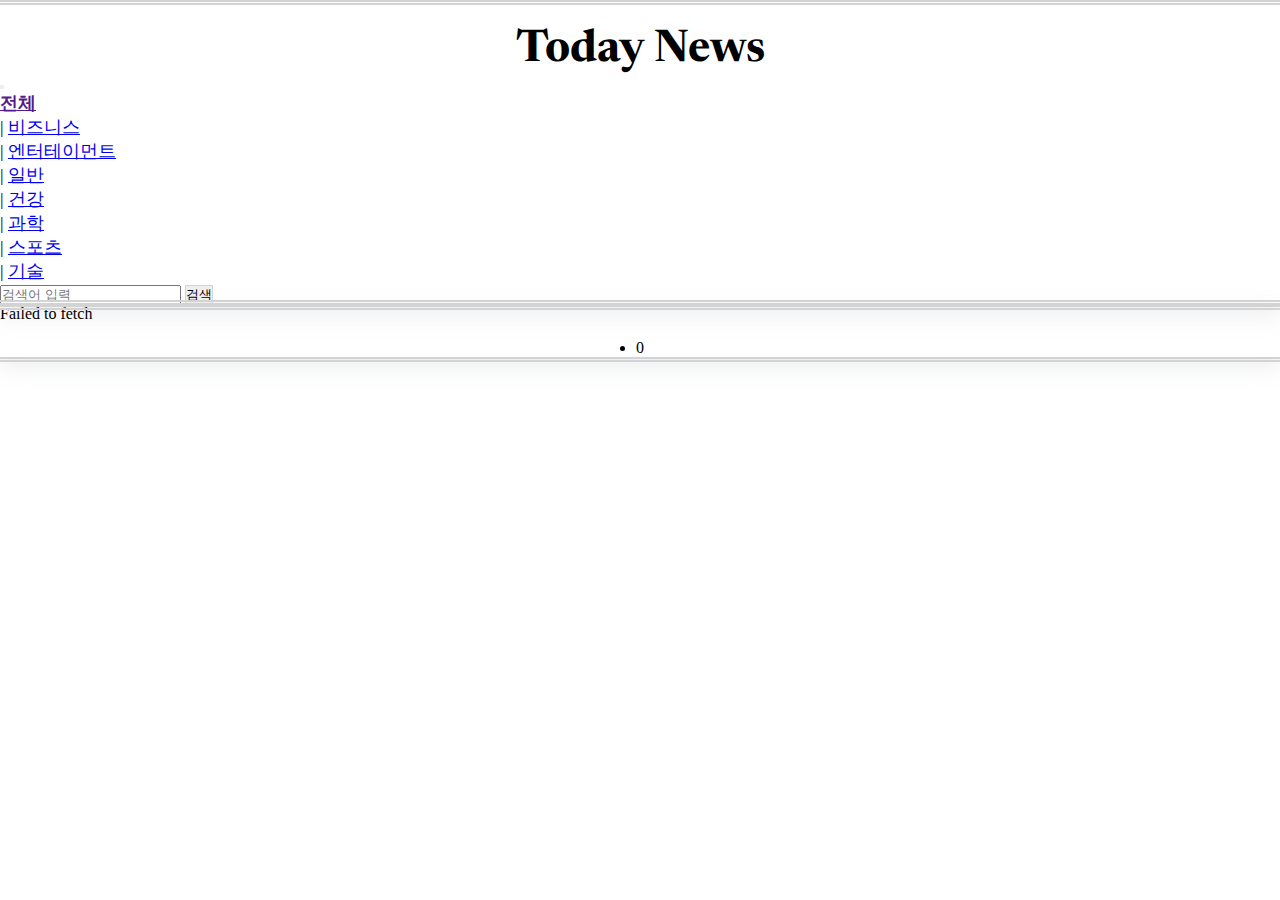
<file: Chapter10_뉴스_타임즈_만들기/index.html>
<!DOCTYPE html>
<html lang="en">
  <head>
    <meta charset="UTF-8" />
    <meta name="viewport" content="width=device-width, initial-scale=1.0" />
    <title>Depth-Times</title>

    <link rel="stylesheet" href="https://cdn.jsdelivr.net/npm/bootstrap@4.1.3/dist/css/bootstrap.min.css" integrity="sha384-MCw98/SFnGE8fJT3GXwEOngsV7Zt27NXFoaoApmYm81iuXoPkFOJwJ8ERdknLPMO" crossorigin="anonymous">


    <link rel="stylesheet" href="style.css" />
  </head>


  
  <body>

    <nav class="container p-0">

      <div class="head-line  bg-light">
        <span> Today News </span>
      </div>

      
      <div class="navbar navbar-expand-lg navbar-light  bg-light pb-4">

        
        <!-- <a class="navbar-brand pt-2" href="#">All</a>                                 -->
        
        <button style="margin:0 !important; padding:0 !important;" class="navbar-toggler" type="button" data-toggle="collapse" data-target="#navbarSupportedContent" aria-controls="navbarSupportedContent" aria-expanded="false" aria-label="Toggle navigation">
          <span class="navbar-toggler-icon"></span>
        </button>
      

        <!-- <form id="mobile-searchBar" class="form-inline my-1 my-lg-0 searchBar d-none"  onsubmit="return false;">
          <input id="mobile-search-input" class="search-input form-control mr-sm-2" type="search" placeholder="검색어 입력" aria-label="Search">  
          <button onclick="getNewsByKeyword()"   class="btn btn-outline-dark my-2 my-sm-0v font-weight-bold bd-color-LightGray"  >검색</button>
        </form>   -->


        <div class="collapse navbar-collapse menus" id="navbarSupportedContent">
          <ul class="navbar-nav mr-auto">
          
            <li class="nav-item">
              <a id="all" class="nav-link" href>전체</a>  
            </li>

            <li class="nav-item d-flex">
              <font class="nav-link px-1 deco">|</font>          
              <a id="business" class="nav-link" href="#">비즈니스</a>
            </li>
            
            <li class="nav-item d-flex">
              <font class="nav-link px-1 deco">|</font>
              <a id="entertainment" class="nav-link" href="#">엔터테이먼트</a>
            </li>

            <li class="nav-item d-flex">
              <font class="nav-link px-1 deco">|</font>      
              <a id="general"  class="nav-link" href="#">일반</a>
            </li>

            <li class="nav-item d-flex">
              <font class="nav-link px-1 deco">|</font>      
              <a id="health"  class="nav-link" href="#">건강</a>
            </li>

            <li class="nav-item d-flex">
              <font class="nav-link px-1 deco">|</font>      
              <a  id="science" class="nav-link" href="#">과학</a>
            </li>

            <li class="nav-item d-flex">
              <font class="nav-link px-1 deco">|</font>      
              <a  id="sports"  class="nav-link" href="#">스포츠</a>
            </li>

            <li class="nav-item d-flex">
              <font class="nav-link px-1 deco">|</font>      
              <a  id="technology"  class="nav-link" href="#">기술</a>
            </li>
          </ul>
          
          <form id="web-searchBar" class="form-inline my-1 my-lg-0 searchBar" onsubmit="return false;">
            <input id="web-search-input" class="search-input form-control mr-sm-2" type="search" placeholder="검색어 입력" aria-label="Search"> 
            <button onclick="getNewsByKeyword()"   class="btn btn-outline-dark my-2 my-sm-0v font-weight-bold bd-color-LightGray"  >검색</button>
          </form> 

        </div>

        <!-- <form id="web-searchBar" class="form-inline my-1 my-lg-0 searchBar" onsubmit="return false;">
          <input id="web-search-input" class="search-input form-control mr-sm-2" type="search" placeholder="검색어 입력" aria-label="Search"> 
          <button onclick="getNewsByKeyword()"   class="btn btn-outline-dark my-2 my-sm-0v font-weight-bold bd-color-LightGray"  >검색</button>
        </form>  -->


      </div>

    </nav>



    <main class="container bg-light">
      <div id="news-board"  style=" padding:0; ">  <!-- border: 3px solid black; -->

         <!-- <div class = "row news" style=" margin: 0;  ">  
              <div class="col-4" style="padding: 0 !important; ">
                  <img class="news-img" src="보류"  onerror="this.onerror=null; this.src='./image/No_Image.png';"  >
              </div>

              <div class="col-8" >
                  <h2>코딩알려주는 누나 전격 수업 오픈하다!!!   </h2>
                  <p>     
                      코딩알려주는 누나가 자바스크립트 강의를 오픈했다 강의 완판되었다.
                  </p>
                  <div>
                      KBS * 2022-11-11
                  </div>
              </div>
          </div>    -->
      </div>


      <div  aria-label="Page navigation example" style="display: flex; justify-content: center; padding-top:1em;">
          <ul class="pagination">
              
            <!-- <li class="page-item"><a class="page-link">&lt</a></li>
              <li class="page-item"><a class="page-link">&lt&lt</a></li>
              <li class="page-item active"><a class="page-link" href="#">1</a></li>
              <li class="page-item"><a class="page-link" href="#">2</a></li>
              <li class="page-item"><a class="page-link" href="#">3</a></li>
              <li class="page-item"><a class="page-link" href="#">4</a></li>
              <li class="page-item"><a class="page-link" href="#">5</a></li>
              <li class="page-item"><a class="page-link" href="#">&gt;</a></li>
              <li class="page-item"><a class="page-link" href="#">&gt;&gt;</a></li> -->
              
              <!-- <li class="page-item"><a class="page-link" href="#">Previous</a></li>
              <li class="page-item"><a class="page-link" href="#">1</a></li>
              <li class="page-item"><a class="page-link" href="#">2</a></li>
              <li class="page-item"><a class="page-link" href="#">3</a></li>
              <li class="page-item"><a class="page-link" href="#">Next</a></li> -->
          </ul>
      </div>
    </main>


 

    <script src="https://code.jquery.com/jquery-3.3.1.slim.min.js" integrity="sha384-q8i/X+965DzO0rT7abK41JStQIAqVgRVzpbzo5smXKp4YfRvH+8abtTE1Pi6jizo" crossorigin="anonymous"></script>
    <script src="https://cdn.jsdelivr.net/npm/popper.js@1.14.3/dist/umd/popper.min.js" integrity="sha384-ZMP7rVo3mIykV+2+9J3UJ46jBk0WLaUAdn689aCwoqbBJiSnjAK/l8WvCWPIPm49" crossorigin="anonymous"></script>
    <script src="https://cdn.jsdelivr.net/npm/bootstrap@4.1.3/dist/js/bootstrap.min.js" integrity="sha384-ChfqqxuZUCnJSK3+MXmPNIyE6ZbWh2IMqE241rYiqJxyMiZ6OW/JmZQ5stwEULTy" crossorigin="anonymous"></script>

    <script src="main.js"></script>
  </body>
</html>
</file>
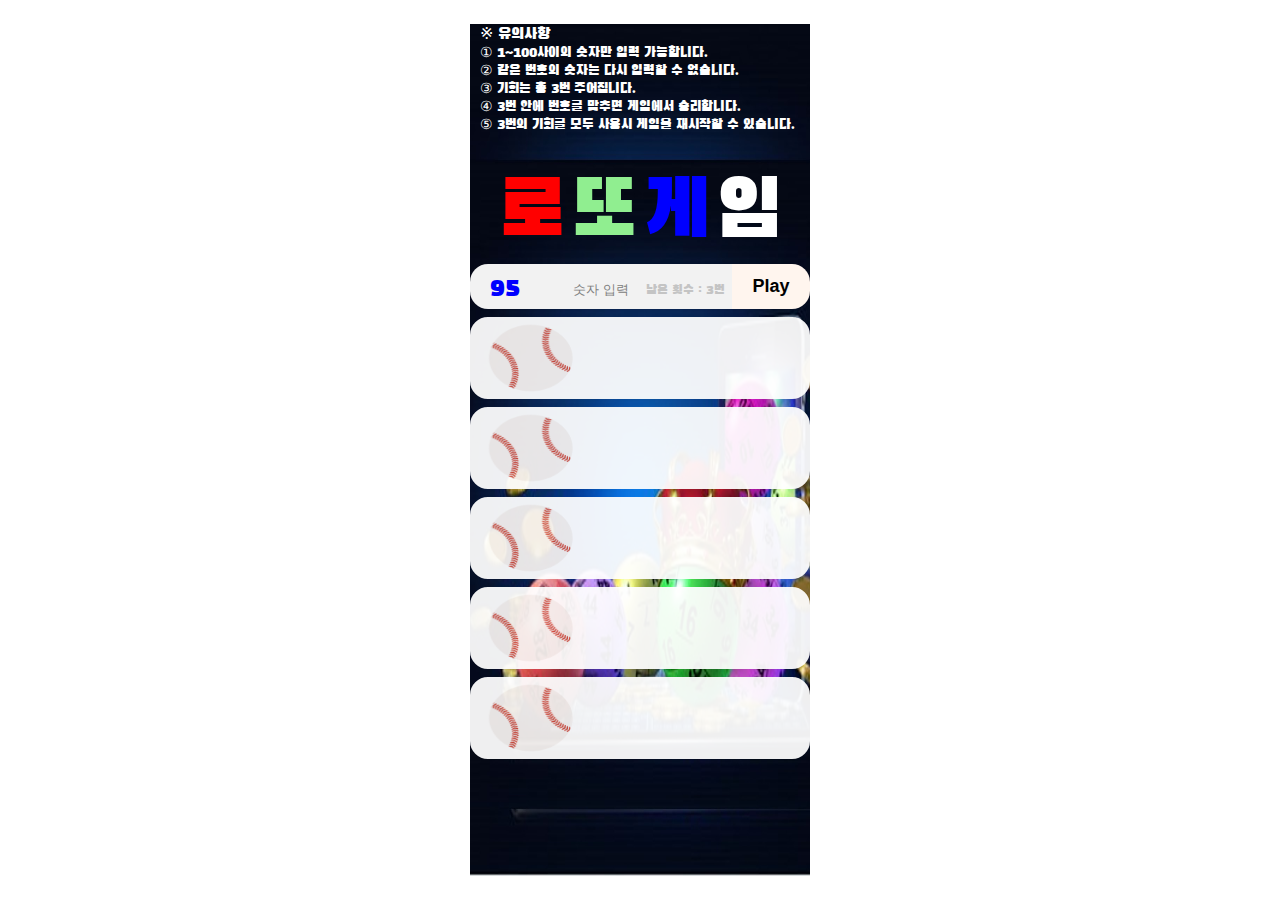
<file: Chapter7_숫자_맞추기_게임/index.html>
<!DOCTYPE html>
<html lang="en">
  <head>
    <meta charset="UTF-8" />
    <meta name="viewport" content="width=device-width, initial-scale=1.0" />
    <title></title>
    <link rel="stylesheet" href="style.css" />
      
    
  </head>
  <body>
  
    <main>  
      <article>   

        <!-- Notice Box -->
        <div class="notice">
          <div class="notice__title"> ※ 유의사항</div>
          <div class="notice__content__01"> ① 1~100사이의 숫자만 입력 가능합니다. </div>
          <div class="notice__content__01"> ② 같은 번호의 숫자는 다시 입력할 수 없습니다. </div>
          <div class="notice__content__01"> ③ 기회는 총 3번 주어집니다.</div>
          <div class="notice__content__01"> ④ 3번 안에 번호를 맞추면 게임에서 승리합니다.</div>
          <div class="notice__content__01"> ⑤ 3번의 기회를 모두 사용시 게임을 재시작할 수 있습니다.</div>
        </div>

        <br> 

        <!-- Title Box -->
        <div class="title">  
          <span class="fs-80 f-color-red"         >로</span>
          <span class="fs-80 f-color-lightgreen"  >또</span>
          <span class="fs-80 f-color-blue"        >게</span>
          <span class="fs-80 f-color-white"       >임</span>
        </div>


        <!-- input Box -->
        <div class="input" >   
          <input class="input__text"  id="user-input"     type="text"     placeholder="숫자 입력">   
          <button class="input__button" id="play-button" > Play </button>   
          <button class="reset__button d-none" id="reset-button" > Reset </button>   

          <span id="count-box" class="input__count--text">남은 횟수 : 3번</span>
          <span id="valid-box" class="input__valid--text"></span> 
          <span id="correct-box" class="input__correct--text"></span> 
          <!-- <span style="position: absolute; right: 10px; pointer-events: none; font-size: 15px; color: #c4c4c4;">⋁⋀</span> -->
        </div>


        <!-- Number Predict Box  -->
        <div class="number__pradict">

          <div id="predict-box1" class="number__pradict__chance" > 
            <div class="number__pradict__chance__lotto">  
              <img src="image/lotto.jpg" >  
              
              <div>  
                  1st
              </div>
            </div>

            <div id="ball-box1" class="number__pradict__chance__num"   >   
                <img src="image/baseball.png" class="width-80">
                <div id="ball-box1-text"></div>
            </div>

            
            <div id="upDown-box1" class="number__pradict__chance__result">  
              <img id="up-image" src="image/up.jpg" class="width-101 d-none">   <!--  d-none -->
              <img id="down-image" src="image/down.jpg"   class="width-101 d-none">   <!--  d-none -->
              <img id="right-image"  src="image/right.jpg"   class="width-101 d-none">    <!--  d-none -->

              <div id="result-box1"> </div>
            </div>
          </div>





          <div id="predict-box2" class="number__pradict__chance"> 
            <div class="number__pradict__chance__lotto"  > 
              <img src="image/lotto.jpg">  
              
              <div>  
                  2nd
              </div>
            </div>

            <div id="ball-box2" class="number__pradict__chance__num"   >  
                <img src="image/baseball.png" class="width-80">
                <div id="ball-box2-text"></div>
            </div>

            <div id="upDown-box2"  class="number__pradict__chance__result" > 
              <img id="up-image" src="image/up.jpg" class="width-101 d-none"> 
              <img id="down-image" src="image/down.jpg"   class="width-101 d-none">  
              <img id="right-image"  src="image/right.jpg"   class="width-101 d-none">  

              <div id="result-box2"> </div>
            </div>
          </div>    
          



          <div id="predict-box3" class="number__pradict__chance"> 
            <div class="number__pradict__chance__lotto"  > 
              <img src="image/lotto.jpg">  
              
              <div>  
                  3rd
              </div>
            </div>

            <div id="ball-box3" class="number__pradict__chance__num"   >  
                <img src="image/baseball.png" class="width-80">
                <div id="ball-box3-text"></div>
            </div>

            <div id="upDown-box3"  class="number__pradict__chance__result" > 
              <img id="up-image" src="image/up.jpg" class="width-101 d-none"> 
              <img id="down-image" src="image/down.jpg"   class="width-101 d-none">  
              <img id="right-image"  src="image/right.jpg"   class="width-101 d-none">  
              
              <div id="result-box3"> </div>
            </div>
          </div>    
          



          <div id="predict-box4" class="number__pradict__chance"> 
            <div class="number__pradict__chance__lotto"  > 
              <img src="image/lotto.jpg">  
              
              <div>  
                  4th
              </div>
            </div>

            <div id="ball-box4" class="number__pradict__chance__num"   >  
                <img src="image/baseball.png"   class="width-80">
                <div id="ball-box4-text"></div>
            </div>

            <div id="upDown-box4"  class="number__pradict__chance__result" > 
              <img id="up-image" src="image/up.jpg" class="width-101 d-none"> 
              <img id="down-image" src="image/down.jpg"   class="width-101 d-none">  
              <img id="right-image"  src="image/right.jpg"   class="width-101 d-none">                
              <div id="result-box4">  </div>
            </div>
          </div>    





          <div id="predict-box5" class="number__pradict__chance"> 
            <div class="number__pradict__chance__lotto"  > 
              <img src="image/lotto.jpg">  
              
              <div>  
                  5th
              </div>
            </div>

            <div id="ball-box5"  class="number__pradict__chance__num"   >  
                <img src="image/baseball.png"   class="width-80">
                <div id="ball-box5-text"></div>
            </div>

            <div id="upDown-box5"  class="number__pradict__chance__result">  
              <img id="up-image" src="image/up.jpg" class="width-101 d-none"> 
              <img id="down-image" src="image/down.jpg"   class="width-101 d-none">  
              <img id="right-image"  src="image/right.jpg"   class="width-101 d-none">   
                        
              <div id="result-box5"> </div>

            </div>
          </div> 
        </div>

      </article>
    </main>

    



    <script src="main.js"></script>
  </body>
</html>
</file>
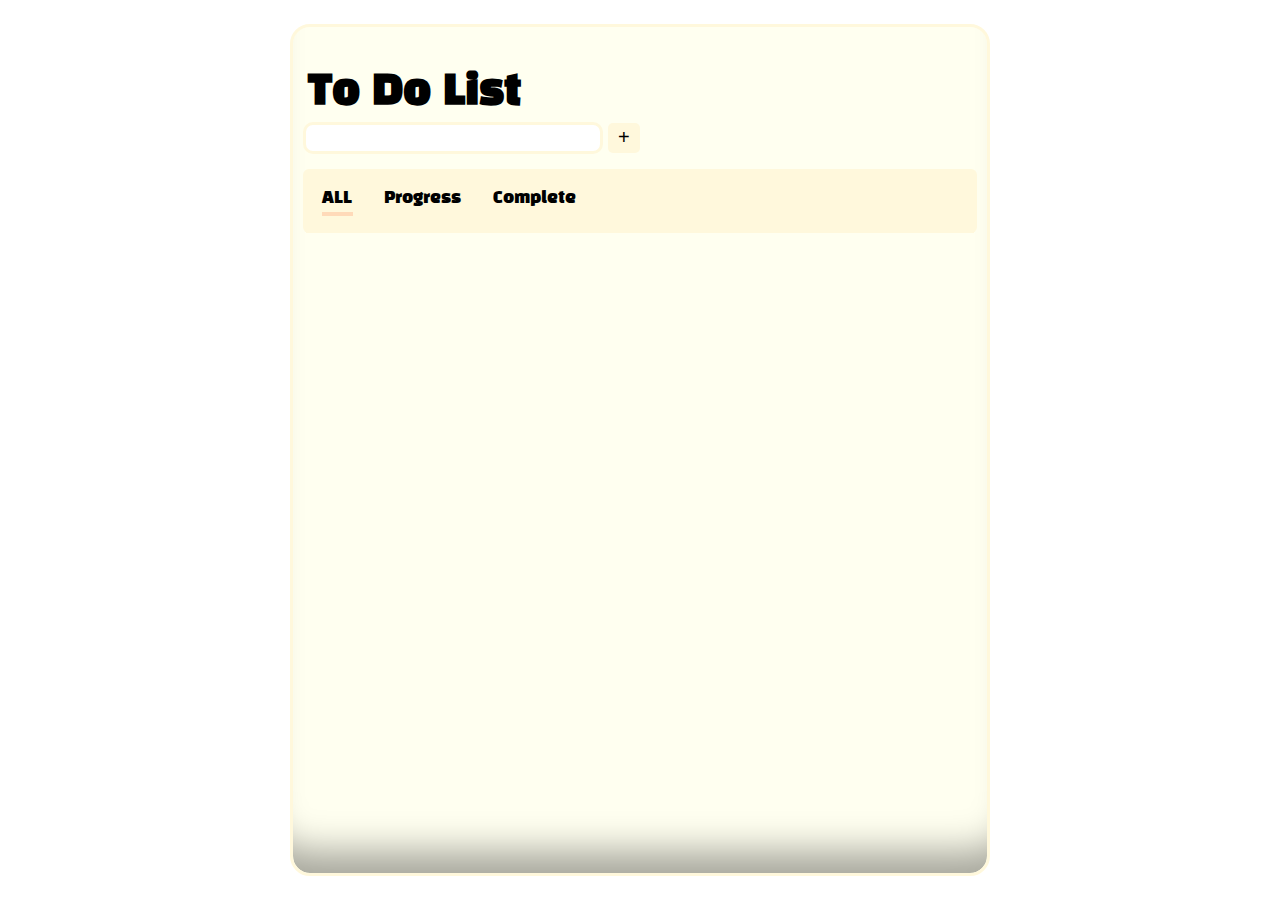
<file: Chapter8_TO_DO_LIST_앱/index.html>
<!DOCTYPE html>
<html lang="en">
<head>
    <meta charset="UTF-8">
    <meta name="viewport" content="width=device-width, initial-scale=1.0">
    <title>Document</title>
    <!-- <link href="https://cdn.jsdelivr.net/npm/bootstrap@5.2.3/dist/css/bootstrap.min.css" rel="stylesheet" integrity="sha384-rbsA2VBKQhggwzxH7pPCaAqO46MgnOM80zW1RWuH61DGLwZJEdK2Kadq2F9CUG65" crossorigin="anonymous"> -->
    <link rel="stylesheet" href="style.css">


</head>
<body>
    
    <main>
      <article class="toDo">
        
        <!-- toDO title-->
        <section class="toDo__title">
          <h1> To Do List </h1>
        </section>

        <!-- toDO input-->
        <section class="toDo__input">   
            <input type="text" id="task-input">
            <button id="add-button"> + </button>
        </section>

        <!-- toDO task-->
        <section class="toDo__task">

            <div class="toDo__task__tab">
                <div id="under-line"> </div>

                <a id="all" >
                    ALL
                </a>

                <a id="progress">
                    Progress
                </a>

                <a id="complete">
                    Complete
                </a>
            </div>

            <div id="task-board" class="toDo__task__content">

            </div>



            
        </section>

      </article>
    </main>




    <!-- <script src="https://cdn.jsdelivr.net/npm/bootstrap@5.2.3/dist/js/bootstrap.bundle.min.js" integrity="sha384-kenU1KFdBIe4zVF0s0G1M5b4hcpxyD9F7jL+jjXkk+Q2h455rYXK/7HAuoJl+0I4" crossorigin="anonymous"></script> -->
    <script src="main.js"></script>
</body>
</html>
</file>
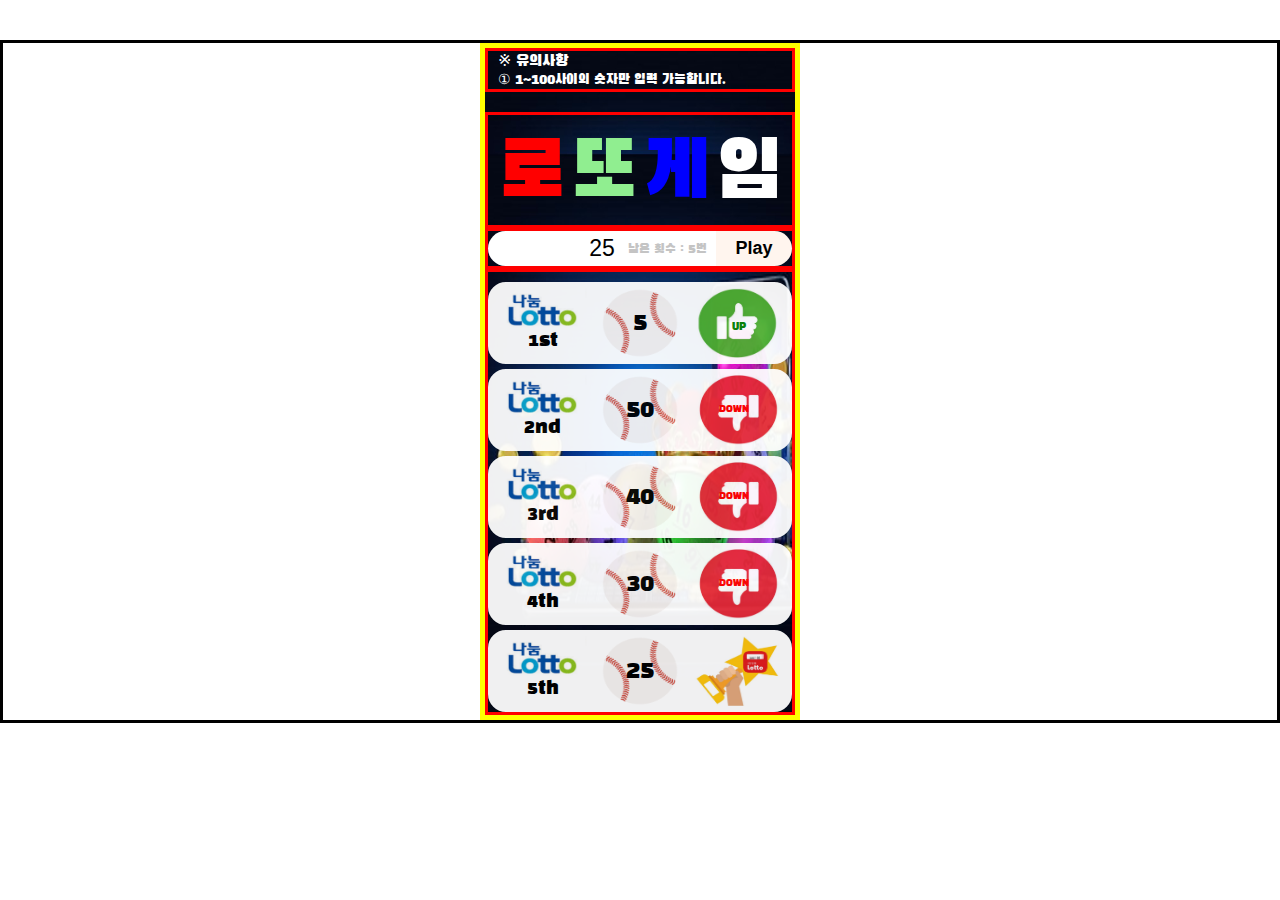
<file: Chapter7_숫자_맞추기_게임/index_layout.html>
<!DOCTYPE html>
<html lang="en">
  <head>
    <meta charset="UTF-8" />
    <meta name="viewport" content="width=device-width, initial-scale=1.0" />
    <title></title>
    <link rel="stylesheet" href="style.css" />

    <style>
      @import url('https://fonts.googleapis.com/css2?family=Black+Han+Sans&family=Merriweather:ital,wght@0,300;0,400;0,700;0,900;1,300;1,400;1,700;1,900&family=Song+Myung&display=swap');
      
      *,
      *::before,
      *::after {
        margin: 0;
        padding: 0;
        box-sizing: border-box;  
      }

      body{ 
        /* font-size: 18px; */
        color: white;
        font-family: 'Black Han Sans', 'Merriweather', 'Song Myung'
      }

      input::placeholder {
        color: gray; 
        font-size: 12px;
      }

      .search-input:hover{
          box-shadow: 0 1px 6px rgba(32, 33, 36, .28);
          border-color: transparent;
      }
      
      /* 추가해보면 좋을 이벤트들 
       * 1. 숫자 입력 후 Play 클릭시,  하단 박스에 visibility 처리, 애니메이션 처리
       * 2. 공이 계속 회전되도록 하기.     
       * 3. 폰트색, 크기 등 신경쓰기
       * 
      */

    </style>


  </head>
  <body>
    
    

    <br>
    <br>


    <div class="main" style="border: 3px solid black; display: flex; justify-content: center;">   <!--  height: 650px;  -->
      <div style="border: 5px solid yellow;  width: 320px;  background-image: url('image/space.jpg'); background-repeat: no-repeat;  background-size: 100% 100%;  background-position: center;  ">      <!-- border: 1px solid green;   background-size:cover -->
        
        <!-- Notice Box -->
        <div style="border: 3px solid red;">
          <div style="padding-left: 10px;"> ※ 유의사항</div>
          <div style="padding-left: 10px; font-size:14px;"> ① 1~100사이의 숫자만 입력 가능합니다. </div>
        </div>

        <br> 

        <!-- Title Box -->
        <div style="text-align: center; border: 3px solid red; padding: 10px 10px 0px 10px;" >  <!-- border:1px solid brown; -->
          <!-- <span style="font-size: 80px; color: white;">로또 게임</span>  -->
          <span style="font-size: 80px; color: red;">로</span>
          <span style="font-size: 80px; color: lightgreen;">또</span>
          <span style="font-size: 80px; color: blue;">게</span>
          <span style="font-size: 80px; color: white;">임</span>
        </div>


        <!-- input Box -->
        <div style=" display: flex; align-items: center; position: relative;  border: 3px solid red;">   

          <input   type="text"            id="search-input"  value="25"        style="width: 75%;         border-top-left-radius: 18px; border-bottom-left-radius: 18px; font-size: 23px; text-align: center;   height: 35px; border: none;">   <!-- flex-grow: 1;,    border: 1px solid #e4e4e4; -->
          <button  style="width: 25%;     border-top-right-radius: 18px; border-bottom-right-radius: 18px;          font-size: 18px; font-weight: bold; text-align: center;     height: 35px; background-color:seashell;  border: none;"> Play </button>   <!-- flex-grow: 1;  -->

          <span style="position: absolute; right: 85px; bottom: 8px; pointer-events: none; font-size: 12.5px; color: #c4c4c4;">남은 횟수 : 5번</span>
          <!-- <span style="position: absolute; right: 10px; pointer-events: none; font-size: 15px; color: #c4c4c4;">⋁⋀</span> -->
        </div>


        <!-- Number Predict Box  -->
        <div style="border: 3px solid red;">
          <div style="display: flex; margin-top: 10px;   opacity: 0.94; border:6px solid white; border-radius: 18px;"> 
            <div style="width: 33.3%; text-align: center;    position: relative;   height: 70px; ">  
              <img src="image/lotto.jpg" style="width: 100%; height: 100%;" >  
              
              <div style="position: absolute; top: 75%; left: 50%; transform: translate(-50%, -50%); font-size: 18px; color: black; ">  <!-- font-weight: bold; -->
                  1st
              </div>
            </div>

            <div style="width: 33.3%; text-align: center;       position: relative;      height: 70px;   background-color: rgba(255, 255, 255); ">  <!-- , 0.5   border-radius: 53px;    background-color: rgba(255, 62, 14, 0.493);       background-color: rgba(255, 62, 14, 0.493);    border-color: red;  -->
                <img src="image/baseball.png" style="width: 80%; height: 100%; ">
                <div style="position: absolute; top: 50%; left: 50%; transform: translate(-50%, -50%); font-size: 24px; color: black;  ">  <!-- font-weight: bold; -->
                    5
                </div>
            </div>

            <div style="width: 33.3%; text-align: center;    position: relative;    height: 70px; ">  <!-- border-color: red;  -->
              <img src="image/up.jpg" style="width: 101%; height: 100%;   ">  <!-- border-radius: 90px; -->
              
              <div style="position: absolute; top: 55%; left: 52%; transform: translate(-50%, -50%); font-size: 10px; color: green; ">  <!-- font-weight: bold; -->
                  UP
              </div>
            </div>
          </div>





          <div style="display: flex; margin-top: 5px;   opacity: 0.94;  border:6px solid white; border-radius: 18px;"> <!-- border:1px solid brown; --> 
            <div style="width: 33.3%; text-align: center;    position: relative;   height: 70px; ">  <!-- border-color: red;  -->
              <img src="image/lotto.jpg" style="width: 100%; height: 100%; ">  <!--  opacity: 0.2;-->
              
              <div style="position: absolute; top: 75%; left: 50%; transform: translate(-50%, -50%); font-size: 18px; color: black; ">  <!-- font-weight: bold; -->
                  2nd
              </div>
            </div>

            <div style="width: 33.3%; text-align: center;       position: relative;      height: 70px;   background-color: rgba(255, 255, 255); ">  <!-- , 0.5   border-radius: 53px;    background-color: rgba(255, 62, 14, 0.493);       background-color: rgba(255, 62, 14, 0.493);    border-color: red;  -->
                <img src="image/baseball.png" style="width: 80%; height: 100%; ">
                <div style="position: absolute; top: 50%; left: 50%; transform: translate(-50%, -50%); font-size: 24px; color: black;  ">  <!-- font-weight: bold; -->
                    50
                </div>
            </div>

            <div style="width: 33.3%; text-align: center;    position: relative;    height: 70px; ">  <!-- border-color: red;  -->
              <img src="image/down.jpg" style="width: 101%; height: 100%;   ">  <!-- border-radius: 90px; -->
              
              <div style="position: absolute; top: 48%; left: 46.5%; transform: translate(-50%, -50%); font-size: 9px; color: red; ">  <!-- font-weight: bold; -->
                  DOWN
              </div>
            </div>
          </div>    
          
          
          <div style="display: flex; margin-top: 5px;   opacity: 0.94;  border:6px solid white; border-radius: 18px;"> <!-- border:1px solid brown; --> 
            <div style="width: 33.3%; text-align: center;    position: relative;   height: 70px; ">  <!-- border-color: red;  -->
              <img src="image/lotto.jpg" style="width: 100%; height: 100%; ">  <!--  opacity: 0.2;-->
              
              <div style="position: absolute; top: 75%; left: 50%; transform: translate(-50%, -50%); font-size: 18px; color: black; ">  <!-- font-weight: bold; -->
                  3rd
              </div>
            </div>

            <div style="width: 33.3%; text-align: center;       position: relative;      height: 70px;   background-color: rgba(255, 255, 255); ">  <!-- , 0.5   border-radius: 53px;    background-color: rgba(255, 62, 14, 0.493);       background-color: rgba(255, 62, 14, 0.493);    border-color: red;  -->
                <img src="image/baseball.png" style="width: 80%; height: 100%; ">
                <div style="position: absolute; top: 50%; left: 50%; transform: translate(-50%, -50%); font-size: 24px; color: black;  ">  <!-- font-weight: bold; -->
                    40
                </div>
            </div>

            <div style="width: 33.3%; text-align: center;    position: relative;    height: 70px; ">  <!-- border-color: red;  -->
              <img src="image/down.jpg" style="width: 101%; height: 100%;   ">  <!-- border-radius: 90px; -->
              
              <div style="position: absolute; top: 48%; left: 46.5%; transform: translate(-50%, -50%); font-size: 9px; color: red; ">  <!-- font-weight: bold; -->
                DOWN
              </div>
            </div>
          </div>    
          

          <div style="display: flex; margin-top: 5px;   opacity: 0.94;  border:6px solid white; border-radius: 18px;"> <!-- border:1px solid brown; --> 
            <div style="width: 33.3%; text-align: center;    position: relative;   height: 70px; ">  <!-- border-color: red;  -->
              <img src="image/lotto.jpg" style="width: 100%; height: 100%; ">  <!--  opacity: 0.2;-->
              
              <div style="position: absolute; top: 75%; left: 50%; transform: translate(-50%, -50%); font-size: 18px; color: black; ">  <!-- font-weight: bold; -->
                  4th
              </div>
            </div>

            <div style="width: 33.3%; text-align: center;       position: relative;      height: 70px;   background-color: rgba(255, 255, 255); ">  <!-- , 0.5   border-radius: 53px;    background-color: rgba(255, 62, 14, 0.493);       background-color: rgba(255, 62, 14, 0.493);    border-color: red;  -->
                <img src="image/baseball.png" style="width: 80%; height: 100%; ">
                <div style="position: absolute; top: 50%; left: 50%; transform: translate(-50%, -50%); font-size: 24px; color: black;  ">  <!-- font-weight: bold; -->
                    30
                </div>
            </div>

            <div style="width: 33.3%; text-align: center;    position: relative;    height: 70px; ">  <!-- border-color: red;  -->
              <img src="image/down.jpg" style="width: 101%; height: 100%;   ">  <!-- border-radius: 90px; -->
              
              <div style="position: absolute; top: 48%; left: 46.5%; transform: translate(-50%, -50%); font-size: 9px; color: red; ">  <!-- font-weight: bold; -->
                  DOWN
              </div>
            </div>
          </div>    



          <div style="display: flex; margin-top: 5px;  opacity: 0.94;  border:6px solid white; border-radius: 18px;"> <!-- border:1px solid brown; --> 
            <div style="width: 33.3%; text-align: center;    position: relative;   height: 70px; ">  <!-- border-color: red;  -->
              <img src="image/lotto.jpg" style="width: 100%; height: 100%; ">  <!--  opacity: 0.2;-->
              
              <div style="position: absolute; top: 75%; left: 50%; transform: translate(-50%, -50%); font-size: 18px; color: black; ">  <!-- font-weight: bold; -->
                  5th
              </div>
            </div>

            <div style="width: 33.3%; text-align: center;       position: relative;      height: 70px;   background-color: rgba(255, 255, 255); ">  <!-- , 0.5   border-radius: 53px;    background-color: rgba(255, 62, 14, 0.493);       background-color: rgba(255, 62, 14, 0.493);    border-color: red;  -->
                <img src="image/baseball.png" style="width: 80%; height: 100%; ">
                <div style="position: absolute; top: 50%; left: 50%; transform: translate(-50%, -50%); font-size: 24px; color: black;  ">  <!-- font-weight: bold; -->
                    25
                </div>
            </div>

            <div style="width: 33.3%; text-align: center;    position: relative;    height: 70px; ">  <!-- border-color: red;  -->
              <img src="image/right.jpg" style="width: 101%; height: 100%;   ">  <!-- border-radius: 90px; -->
            </div>
          </div>    

        </div>


      </div>
      
      

    </div>



    <!-- <div style="width: 33.3%; text-align: center;"> 꽝 </div>    -->

    
            <!-- <div style="width: 33.3%; font-size: 24px; display: flex; justify-content: center; align-items: center;"> 
              1st 
            </div>  -->

    <br>
    <br>
    <br>
    <br>
    <br>
    <br>

    추후에 CSS도 꾸며야 한다.
    리셋버튼은... play가 다 끝나면..



    <script src="main.js"></script>
  </body>
</html>
</file>
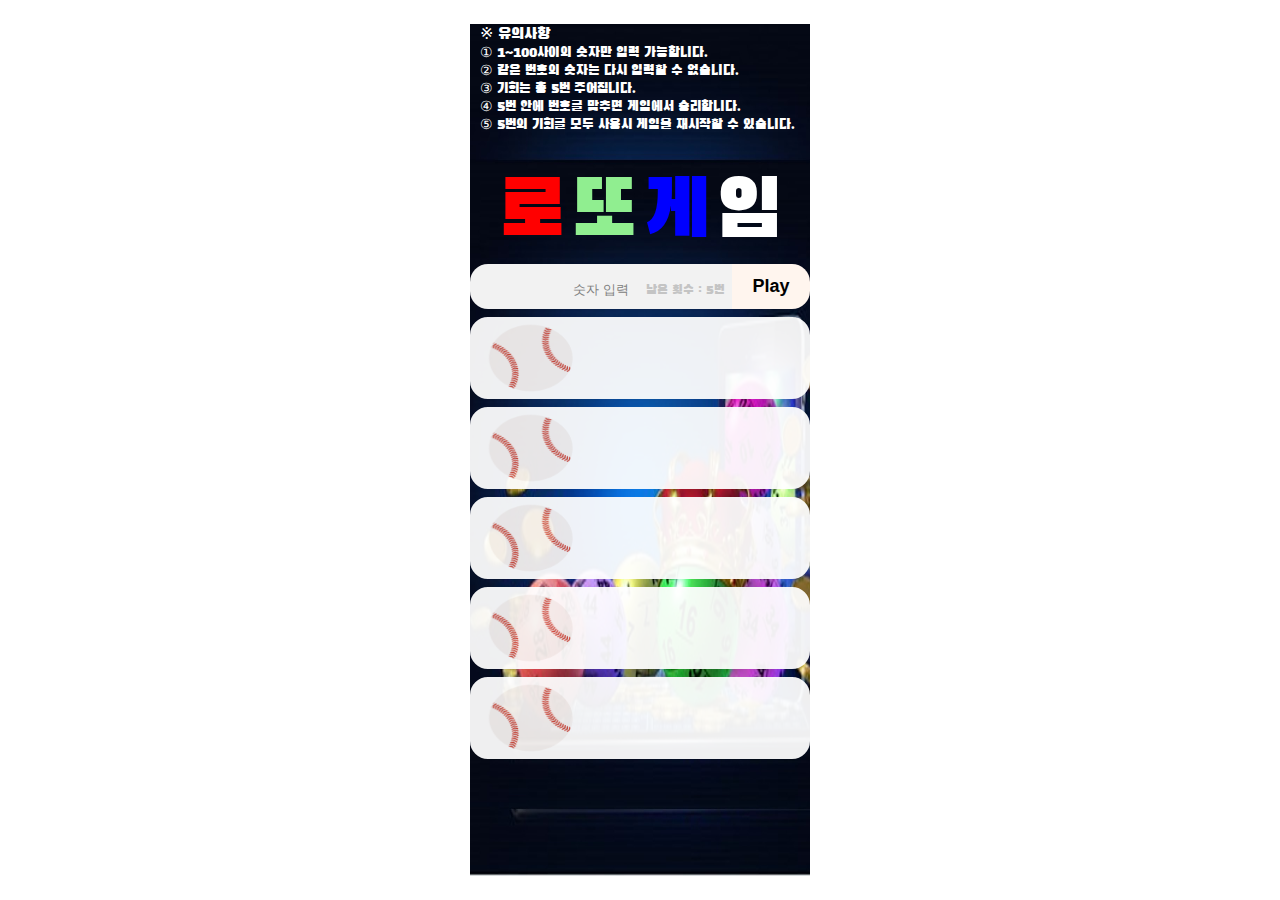
<file: Chapter7_숫자_맞추기_게임/index_rear.html>
<!DOCTYPE html>
<html lang="en">
  <head>
    <meta charset="UTF-8" />
    <meta name="viewport" content="width=device-width, initial-scale=1.0" />
    <title></title>
    <link rel="stylesheet" href="style.css" />
      
    
  </head>
  <body>
  
    <main>  
      <article>   

        <!-- Notice Box -->
        <div class="notice">
          <div class="notice__title"> ※ 유의사항</div>
          <div class="notice__content__01"> ① 1~100사이의 숫자만 입력 가능합니다. </div>
          <div class="notice__content__01"> ② 같은 번호의 숫자는 다시 입력할 수 없습니다. </div>
          <div class="notice__content__01"> ③ 기회는 총 5번 주어집니다.</div>
          <div class="notice__content__01"> ④ 5번 안에 번호를 맞추면 게임에서 승리합니다.</div>
          <div class="notice__content__01"> ⑤ 5번의 기회를 모두 사용시 게임을 재시작할 수 있습니다.</div>
        </div>

        <br> 

        <!-- Title Box -->
        <div class="title">  
          <span class="fs-80 f-color-red"         >로</span>
          <span class="fs-80 f-color-lightgreen"  >또</span>
          <span class="fs-80 f-color-blue"        >게</span>
          <span class="fs-80 f-color-white"       >임</span>
        </div>


        <!-- input Box -->
        <div class="input" >   
          <input class="input__text"  id="user-input"     type="text"     placeholder="숫자 입력">   
          <button class="input__button" id="play-button" > Play </button>   
          <button class="reset__button d-none" id="reset-button" > Reset </button>   

          <span id="count-box" class="input__count--text">남은 횟수 : 5번</span>
          <span id="valid-box" class="input__valid--text"></span> 
          
          <!-- <span style="position: absolute; right: 10px; pointer-events: none; font-size: 15px; color: #c4c4c4;">⋁⋀</span> -->
        </div>


        <!-- Number Predict Box  -->
        <div class="number__pradict">

          <div id="predict-box1" class="number__pradict__chance" > 
            <div class="number__pradict__chance__lotto">  
              <img src="image/lotto.jpg" >  
              
              <div>  
                  1st
              </div>
            </div>

            <div id="ball-box1" class="number__pradict__chance__num"   >   
                <img src="image/baseball.png" class="width-80">
                <div id="ball-box1-text"></div>
            </div>

            
            <div id="upDown-box1" class="number__pradict__chance__result">  
              <img id="up-image" src="image/up.jpg" class="width-101 d-none">   <!--  d-none -->
              <img id="down-image" src="image/down.jpg"   class="width-101 d-none">   <!--  d-none -->
              <img id="right-image"  src="image/right.jpg"   class="width-101 d-none">    <!--  d-none -->

              <div id="result-box1"> </div>
            </div>
          </div>





          <div id="predict-box2" class="number__pradict__chance"> 
            <div class="number__pradict__chance__lotto"  > 
              <img src="image/lotto.jpg">  
              
              <div>  
                  2nd
              </div>
            </div>

            <div id="ball-box2" class="number__pradict__chance__num"   >  
                <img src="image/baseball.png" class="width-80">
                <div id="ball-box2-text"></div>
            </div>

            <div id="upDown-box2"  class="number__pradict__chance__result" > 
              <img id="up-image" src="image/up.jpg" class="width-101 d-none"> 
              <img id="down-image" src="image/down.jpg"   class="width-101 d-none">  
              <img id="right-image"  src="image/right.jpg"   class="width-101 d-none">  

              <div id="result-box2"> </div>
            </div>
          </div>    
          



          <div id="predict-box3" class="number__pradict__chance"> 
            <div class="number__pradict__chance__lotto"  > 
              <img src="image/lotto.jpg">  
              
              <div>  
                  3rd
              </div>
            </div>

            <div id="ball-box3" class="number__pradict__chance__num"   >  
                <img src="image/baseball.png" class="width-80">
                <div id="ball-box3-text"></div>
            </div>

            <div id="upDown-box3"  class="number__pradict__chance__result" > 
              <img id="up-image" src="image/up.jpg" class="width-101 d-none"> 
              <img id="down-image" src="image/down.jpg"   class="width-101 d-none">  
              <img id="right-image"  src="image/right.jpg"   class="width-101 d-none">  
              
              <div id="result-box3"> </div>
            </div>
          </div>    
          



          <div id="predict-box4" class="number__pradict__chance"> 
            <div class="number__pradict__chance__lotto"  > 
              <img src="image/lotto.jpg">  
              
              <div>  
                  4th
              </div>
            </div>

            <div id="ball-box4" class="number__pradict__chance__num"   >  
                <img src="image/baseball.png"   class="width-80">
                <div id="ball-box4-text"></div>
            </div>

            <div id="upDown-box4"  class="number__pradict__chance__result" > 
              <img id="up-image" src="image/up.jpg" class="width-101 d-none"> 
              <img id="down-image" src="image/down.jpg"   class="width-101 d-none">  
              <img id="right-image"  src="image/right.jpg"   class="width-101 d-none">                
              <div id="result-box4">  </div>
            </div>
          </div>    





          <div id="predict-box5" class="number__pradict__chance"> 
            <div class="number__pradict__chance__lotto"  > 
              <img src="image/lotto.jpg">  
              
              <div>  
                  5th
              </div>
            </div>

            <div id="ball-box5"  class="number__pradict__chance__num"   >  
                <img src="image/baseball.png"   class="width-80">
                <div id="ball-box5-text"></div>
            </div>

            <div id="upDown-box5"  class="number__pradict__chance__result">  
              <img id="up-image" src="image/up.jpg" class="width-101 d-none"> 
              <img id="down-image" src="image/down.jpg"   class="width-101 d-none">  
              <img id="right-image"  src="image/right.jpg"   class="width-101 d-none">   
                        
              <div id="result-box5"> </div>

            </div>
          </div> 
        </div>

      </article>
    </main>

    



    <script src="main.js"></script>
  </body>
</html>
</file>
<file: Chapter10_뉴스_타임즈_만들기/style.css>
@import url('https://fonts.googleapis.com/css2?family=Black+Han+Sans&family=Noto+Sans:ital,wght@0,100..900;1,100..900&family=Roboto:ital,wght@0,100;0,300;0,400;0,500;0,700;0,900;1,100;1,300;1,400;1,500;1,700;1,900&display=swap');
@import url('https://fonts.googleapis.com/css2?family=Newsreader:ital,opsz,wght@0,6..72,200..800;1,6..72,200..800&display=swap');

    


.bd-color-LightGray {
    border: 1px solid #ced4da;
}



*,
*::before,
*::after {
  margin: 0;
  padding: 0;
  box-sizing: border-box;  
}

body{
    margin: 5px 0 5px 0;
    /* font-family: 'Black Han Sans', 'Noto Sans', 'Roboto'; */
    /* line-height:0px; */
    /* background-color: black; */
    /* color: white; */
    /* background-color: black; */
}


/*
 * nav 영역
 */

nav {
    outline: thick double lightgray;
    box-shadow: rgba(149, 157, 165, 0.2) 0px 8px 24px;
}

.head-line {
    padding-top:0.5em; 
    margin-top: 0.5em 0 0.5em 0; 
    display: flex;  
    justify-content: center; 
    font-family: 'Newsreader'; 
    font-size: 45px; 
    font-weight: bold;   
}

.head-line span{
    cursor: pointer;
}




.nav-item a:hover {
    background-color: darkgrey;  /*  */
    border: 2px solid rgba(0, 0, 0, 0.37);
    color: white !important;
    border-radius: 10px;
    font-weight: bold;

}



/*
 * main 영역
 */

main {
    outline: thick double lightgray;
    box-shadow: rgba(149, 157, 165, 0.2) 0px 8px 24px;
}





/*
 * menus 영역
 */

.menus {
    font-size: 1.1em !important;
}

.menus .active {
    /* background-color: black; */
    font-weight: bold;
}



/*
 * search 영역
 */

/* .searchBar {
    display: flex; 
    align-items: center; 
    flex-wrap: nowrap; 
} */



.search-input:focus {
    outline: 0.3rem solid black;
    box-shadow: none;
    border-color: inherit;

}




/*
 * news 영역
 */

 /* 
#news-board {
    outline: thick double #32a1ce;
} */

 .news{
    border-bottom: 2px solid gainsboro ;
    margin: 0.5em 0 0.5em 0;  
}

.news .col-4 {
    padding: 0 !important; 
    text-align: center;
}


.news .col-8 {
    /* padding: 0 !important;  */
    max-height: 250px;
    overflow-y: auto; 
}

.news .col-8 p{
    margin-top: 1em;
}

.news-img{
    max-width: 100%;
    /* width: 100%; */
    max-height: 250px;
    height : 100%;
}

.news-url {
    color : black;
}




/*
 * page 영역
 */

.page-item.active .page-link{
    background-color: black;
    border-color: black;
    /* color: black; */
    /* background-color: white; */
    /* border-color: lightgray; */    
}

/* .page-link { */
    /* color: white; */
    /* background-color: black; */
/* } */




/*  */



/***********************************/



@media (max-width: 1200px) {    /*  767 */

    .container {
        max-width: 100% !important;
    }

    .news-img{
        max-height:  100%;
        width: 100%;
    }

    .news .col-8 {
        max-width: 100%;     
        max-height: 100%;  
    }

    .news .col-8 h2 {
        font-size: 25px !important;
    }  
}



@media (max-width: 992px) {
    /* .search button {
        font-size: 10px !important;
    } */

    .nav-link.deco {
        display: none;
    }

    /* #mobile-searchBar {
        display: block !important;
    } */

    /* #web-searchBar {
        display: none !important;
    } */


}




@media (max-width: 768px) {   
    /* .container {
        max-width: 100% !important;
    } */

    .news {
        flex-direction: column !important;
    }

    .news .col-4 {
        max-width: 100%;
        padding: 0.5em 0 0.5em 0 !important;
    }

    .news .col-8 {
        max-width: 100%;     
        max-height: 100%;  
        padding: 0.5em 0 0.5em 0 !important;
        /* overflow-y: visible;  */
    }



    /* .news .col-8 h2 {
        font-size: 25px !important;
    }    */

}


@media (max-width: 576px) {   

    /* #mobile-searchBar {
        display: flex !important;
        flex-wrap: nowrap; 
    }

    #mobile-searchBar input{ 
        width: 180px;
        margin-right: 6px;
    } */

}
</file>
<file: Chapter7_숫자_맞추기_게임/style.css>
@import url('https://fonts.googleapis.com/css2?family=Black+Han+Sans&family=Merriweather:ital,wght@0,300;0,400;0,700;0,900;1,300;1,400;1,700;1,900&family=Song+Myung&display=swap');
      
*,
*::before,
*::after {
  margin: 0;
  padding: 0;
  box-sizing: border-box;  
}

body{ 
  /* font-size: 18px; */
  color: white;
  font-family: 'Black Han Sans', 'Merriweather', 'Song Myung'
}


img {
    width: 100%;
    height: 100%;
}

.width-80 {
    width: 80%;
}

.width-101 {
    width: 101%;
}





.fs-80 {
    font-size: 80px;
}

.f-color-red {
    color: red;
}

.f-color-lightgreen {
    color: lightgreen;
}

.f-color-blue {
    color: blue;
}

.f-color-white {
    color: white;
}



.d-none {
    display: none;
}






/*
* main 영역
*/
main {
    display: flex; 
    justify-content: center;
    /* border: 5px solid red;  */
     /* calc(100vh - 3em); */
    margin: 1.5em;
    min-height: calc(100vh - 3em);
}

/*
* article 영역
*/
article {
    /* border: 1px solid red; */
    width: 100%;
    max-width: 340px;
    /* height: 750px; */
    background-image: url('image/space.jpg');
    background-repeat: no-repeat; 
    background-size: 100% 100%; 
    background-position: center;
}




/*
* Notice 영역
*/
.notice__title {
    padding-left: 10px;
}

.notice__content__01 {
    padding-left: 10px; 
    font-size:14px;
}



/*
* title 영역
*/
.title {
    text-align: center; 
    padding: 10px 10px 0px 10px;
}


/*
* input 영역
*/
.input {
    display: flex; 
    align-items: center; 
    position: relative;
}

.input__text {
    width: 77%; 
    border-top-left-radius: 18px;
    border-bottom-left-radius: 18px;
    font-size: 23px; 
    text-align: center;
    height: 45px;
    border: none;
    background-color: #f2f2f2;
}

.input__text::placeholder {
  color: gray; 
  font-size: 13px;
} 

/* .input__text:hover {
    border: none;
} */

.input__text:focus {
    /* border: none; */
    /* border-bottom: 1px solid #ccc; */
    /* 
    color: #333; 
    opacity: 0.8;  */

    font-weight: bold;
    background-color: white;
    outline: none;
    border : 5px solid seashell;
}




.input__button {
    width: 23%;  
    border-top-right-radius: 18px;
    border-bottom-right-radius: 18px;  
    font-size: 18px;
    font-weight: bold;

    text-align: center; 
    height: 45px;
    background-color:seashell;  
    border: none;
}


.reset__button {
    width: 23%;  
    border-top-right-radius: 18px;
    border-bottom-right-radius: 18px;  
    font-size: 18px;
    font-weight: bold;

    text-align: center; 
    height: 45px;
    color: white;
    background-color:#4776b4;  
    border: none;
}


.input__count--text {
    position: absolute; 
    right: 85px; 
    bottom: 10px;
    pointer-events: none; 
    font-size: 13px; 
    color: #c4c4c4;
}


.input__valid--text {
    position: absolute; 
    left: 81px;
    bottom: -2px;
    pointer-events: none; 
    font-size: 12px; 
    color: red;
    /* display: none; */
}


.input__correct--text {
    position: absolute; 
    left: 20px;
    bottom: 5px;
    pointer-events: none; 
    font-size: 25px; 
    color: blue;
    /* display: none; */
}




/*
* number__pradict 영역
*/


.number__pradict__chance {
    display: flex;
    margin-top: 8px;
    opacity: 0.94;                /* 0.2    0.94 */
    border:6px solid white;
    border-radius: 18px;
    background-color: white;
    /* transform: translateX(-100%);  */
}


.number__pradict__chance__lotto {
    width: 33.3%;
    text-align: center; 
    position: relative;  
    height: 70px;
}


.number__pradict__chance__lotto div {
    position: absolute;
    top: 75%;
    left: 50%; 
    transform: translate(-50%, -50%);
    font-size: 18px;
    color: black;
}


.number__pradict__chance__num {
    width: 33.3%; 
    text-align: center;  
    position: relative;     
    height: 70px; 
    background-color: white;
    transform: translateX(-100%);
}


.number__pradict__chance__num div {
    position: absolute;
    top: 50%; 
    left: 50%;
    transform: translate(-50%, -50%);
    font-size: 24px;
    color: black; 
}



.number__pradict__chance__result {
    width: 33.3%; 
    text-align: center;  
    position: relative;
    height: 70px;
    /* background-color: white; */
    transform: translateY(100%);
}


.number__pradict__chance__result div {
    position: absolute;
    top: 53%;
    left: 52%;
    transform: translate(-50%, -50%);
    font-size: 10px; 
    /* color: green;  */
}



/*
* Media Query 영역 
*/
/* @media (max-width: 512px) {
    main {
         
    }
} */
</file>
<file: Chapter8_TO_DO_LIST_앱/style.css>
/* @import url('https://fonts.googleapis.com/css2?family=Black+Han+Sans&family=Merriweather:ital,wght@0,300;0,400;0,700;0,900;1,300;1,400;1,700;1,900&family=Song+Myung&display=swap'); */
@import url('https://fonts.googleapis.com/css2?family=Black+Han+Sans&family=Noto+Sans:ital,wght@0,100..900;1,100..900&family=Roboto:ital,wght@0,100;0,300;0,400;0,500;0,700;0,900;1,100;1,300;1,400;1,500;1,700;1,900&display=swap');

      
*,
*::before,
*::after {
  margin: 0;
  padding: 0;
  box-sizing: border-box;  
}

body{
    /* margin: 0; */
    /* background-image: url("image/background.jfif"); */
    /* background-repeat: no-repeat; */
    /* background-size: cover; */
    font-family: 'Black Han Sans', 'Noto Sans', 'Roboto';
}




main {
    /* border : 1px solid black; */
    /* height: 600px; */
    display: flex;
    justify-content: center;
    /* min-height: 900px; */
    min-height: calc(100vh - 3em);
    margin: 1.5em;
}


article {
    border: 3px solid cornsilk;
    border-radius: 20px;
    width: 100%;
    max-width: 700px;
    min-width: 320px;
    /* height: 100%; */
    padding: 10px;
    background-color:ivory;
    box-shadow: rgba(0, 0, 0, 0.35) 0px -50px 36px -28px inset;
}



/*
* toDo__title 영역
*/

.toDo__title {
    /* border: 1px dashed black; */
    margin-top: 30px;
    margin-left: 5px;
    font-size: 20px;
}


/*
* toDo__input 영역
*/

.toDo__input {
    margin-top: 5px;
    margin-bottom: 15px;
    /* border: 1px solid black; */
}

.toDo__input input {
    border-radius: 10px;
    padding: 3px 10px 3px 10px; 
    font-size: 15px; 
    height: 32px;
    width: 300px;
    /* text-align: center; */
    font-family: 'Noto Sans', 'Roboto';
    border: 3px solid cornsilk;
}


.toDo__input input:focus {
    font-weight: bold;
    background-color: white;
    outline: none;
    border : 5px solid cornsilk;
}


.toDo__input button {
    padding: 3.5px 10px 4px 10px;
    font-size: 20px;
    background-color: cornsilk;
    border-radius: 5px;
    border-color: cornsilk;
    border: none;
    cursor: pointer;
}





/*
* toDo__task 영역
*/

.toDo__task {
    margin-top: 10px;
    border-radius: 6px;    
    border-top: 3px solid cornsilk;
    border-left: 3px solid cornsilk;
    border-right: 3px solid cornsilk;
} 

.toDo__task__tab {
    display: flex;
    border-bottom: 3px solid cornsilk;
    background-color: cornsilk;
    position: relative;
}


.toDo__task__tab a{
    margin: 1em;
    padding-bottom: 0.4em;
}


.toDo__task__tab a {
    cursor: pointer;
}



#under-line {
    height: 4px;
    background-color:peachpuff;
    position: absolute;
    width: 0;  /* 65px */
    /* left:0; */
    top:0;     /* 52px */
    padding: 0px;
    transition: 0.5s;
} 



.toDo__task__content > div {
    display: flex;
    justify-content: space-between;
    padding:1em;

    /* border-bottom: 3px solid cornsilk; */

}



.bgColor__all {
    border-bottom: 3px solid cornsilk;
    background-color:ivory;
}

.bgColor__progress {
    border-bottom: 3px solid #B3D4FF;
    background-color: #E0ECFF;
    
}


.bgColor__complete {
    /* border-bottom: 3px solid red; */
    border-bottom: 3px solid #8ECF88;
    background-color: #9EDC92 ;
}




.toDo__task__text {
    display: flex;
    align-items: center;
    font-family: 'Noto Sans', 'Roboto';

    min-width: 155px;
    max-width: 430px;
    
    overflow-wrap: break-word;
    word-break: break-all; 
}


.toDo__task__btn {
    display: flex;
    justify-content: right;
}








.toDo__task__Completed  {
    padding: 0.5em;
    /* background-color:beige; */
    /* border-color : beige; */
    /* color: brown; */
    width: 120px;

    background-color: #28a745; 
    border-color : #28a745; 
    color: #f8f9fa; 
    border-radius: 6px;
    border: none;
    font-family: 'Black Han Sans', 'Noto Sans', 'Roboto';
    cursor: pointer;
}

.toDo__task__In-Progress {
    padding: 0.5em;
    /* background-color:beige; */
    /* border-color : beige; */
    /* color: brown; */
    width: 120px;
    background-color: #C9E4FF;
    border-color : #C9E4FF;
    color: #000000;
    border-radius: 6px;
    border: none;
    font-family: 'Black Han Sans', 'Noto Sans', 'Roboto';
    cursor: pointer;
}



.toDo__task__delete {
    padding: 0.5em;
    background-color: rgba(194, 32, 32);
    border-color : rgba(194, 32, 32);
    color:beige;
    border-radius: 6px;
    border: none;
    font-family: 'Black Han Sans', 'Noto Sans', 'Roboto';
    cursor: pointer;
}


/*
 * js에서 사용
*/
.task-complete {
    text-decoration: line-through;
    text-decoration-color: #9EDC92; 

    /* background-color: aliceblue; */
}






/*
* Media Query 영역 
*/
@media (max-width: 467px) {
    .toDo__task__btn {
        flex-direction: column;
    }

    .toDo__task__Completed,
    .toDo__task__In-Progress,
    .toDo__task__delete {
        width: 100px;
        font-size: 10px;
    }

    .toDo__task__text {
        font-size: 12px;
        margin-right: 10px;
    }

    .toDo__input input {
        width: 255px;
    }

}
</file>
